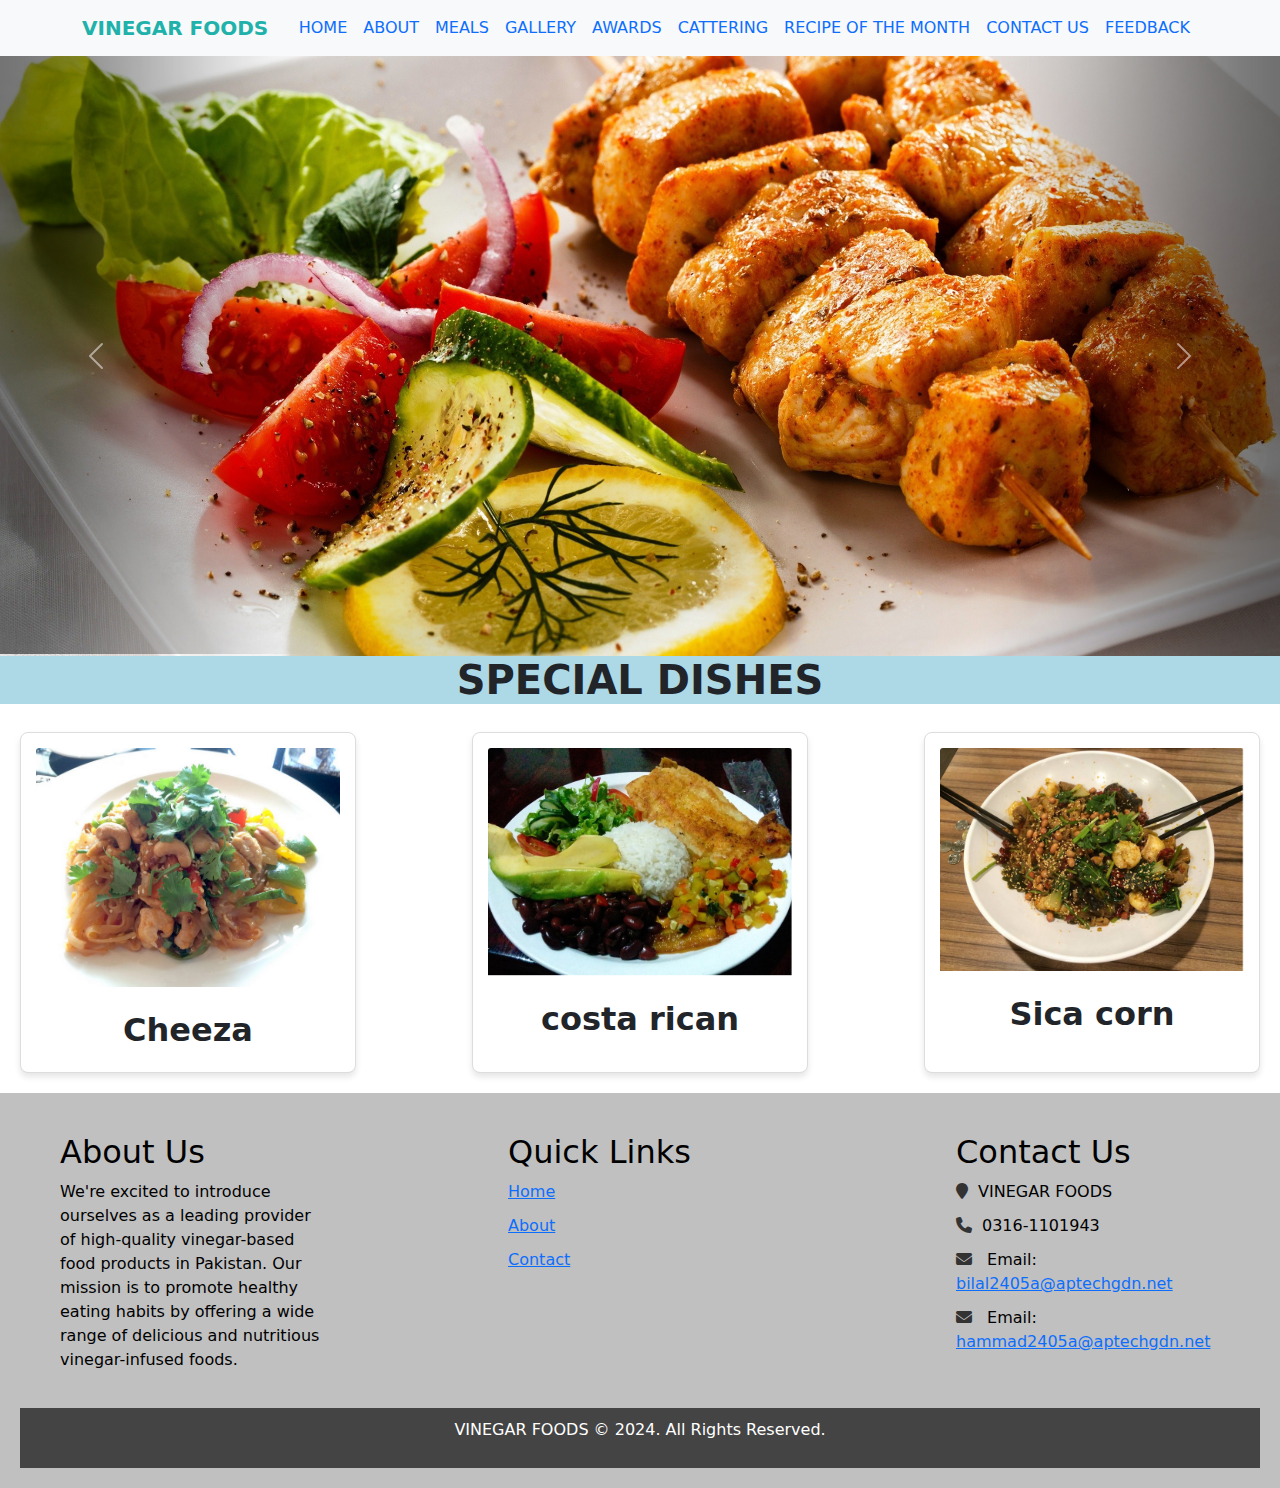
<file: index.html>
<!DOCTYPE html>
<html lang="en">
<head>
    <meta charset="UTF-8">
    <meta http-equiv="X-UA-Compatible" content="IE=edge">
    <meta name="viewport" content="width=device-width, initial-scale=1.0">
    <link rel="stylesheet" href="css/bootstrap.min.css">
    <link rel="stylesheet" href="./css/footer.css">
    <link rel="stylesheet" href="https://cdnjs.cloudflare.com/ajax/libs/font-awesome/6.7.1/css/all.min.css">
    <link rel="stylesheet" href="./css/style.css">
    <title>VINEGAR FOODS</title>

</head>
<body>

    
    <!-- NAVBAR START -->
    <nav class="navbar navbar-expand bg-light">
        <div class="container">
            <a href=""class="navbar-brand"><strong style="color:lightseagreen;">VINEGAR FOODS</strong></a>
            <ul class="navbar-nav">
                <li class="nav-item"><a href="index.html"class="nav-link">HOME</a></li>
                <li class="nav-item"><a href="About.html"class="nav-link">ABOUT</a></li>
                <li class="nav-item"><a href="Meals.html"class="nav-link">MEALS</a></li>
                <li class="nav-item"><a href="Gallery.html"class="nav-link">GALLERY</a></li>
                <li class="nav-item"><a href="Awards.html"class="nav-link">AWARDS</a></li>
                <li class="nav-item"><a href="Cattering.html"class="nav-link">CATTERING</a></li>
                <li class="nav-item"><a href="Recipe Of The Month.html"class="nav-link">RECIPE OF THE MONTH</a></li>
                <li class="nav-item"><a href="Contact Us.html"class="nav-link">CONTACT US</a></li>
                <li class="nav-item"><a href="Feedback.html"class="nav-link">FEEDBACK</a></li>





            </ul>
        </div>

    </nav>
    <!-- NAVBAR END -->
    <!-- carousel start -->
    <div id="carouselExampleControls" class="carousel slide" data-bs-ride="carousel">
        <div class="carousel-inner">
          <div class="carousel-item active">
            <img src="./images/IMAGE 5.jpg" class="d-block w-100" alt="..."width="100px" height="600px">
          </div>
          <div class="carousel-item">
            <img src="./images/IMAGE 6.jpg" class="d-block w-100" alt="..."width="100px" height="600px">
          </div>
          <div class="carousel-item">
            <img src="./images/IMAGE 7.jpg" class="d-block w-100" alt="..."width="100px" height="600px">
          </div>
        </div>
        <button class="carousel-control-prev" type="button" data-bs-target="#carouselExampleControls" data-bs-slide="prev">
          <span class="carousel-control-prev-icon" aria-hidden="true"></span>
          <span class="visually-hidden">Previous</span>
        </button>
        <button class="carousel-control-next" type="button" data-bs-target="#carouselExampleControls" data-bs-slide="next">
          <span class="carousel-control-next-icon" aria-hidden="true"></span>
          <span class="visually-hidden">Next</span>
        </button>
      </div>
    <!-- carousel end -->

    <h1 style="background-color: lightblue;"><center><strong>SPECIAL DISHES</strong></center></h1>

    <div class="card-row">
      <div class="card" style="width: 21rem;">
        <img src="./images/cheeza.jpg" class="card-img-top" alt="..."><br>
        <h2><strong>Cheeza</strong></h2>
      </div>
      <div class="card" style="width: 21rem;">

          <img src="./images/costa_Rican.jpg" class="card-img-top" alt="..."><br>
          <h2><strong>costa rican</strong></h2>
      </div>
      <div class="card" style="width: 21rem;">
        <img src="./images/sica_corn.jpg" class="card-img-top" alt="..."><br>
        <h2><strong>Sica corn</strong></h2>
      </div>
  </div>

   <!-- footer start -->
   <footer>
    <div class="footer-container">
        <div class="footer-section about">
            <h2>About Us</h2>
            <p>We're excited to introduce ourselves as a leading provider of high-quality vinegar-based food products in Pakistan.
              Our mission is to promote healthy eating habits by offering a wide range of delicious and nutritious vinegar-infused foods.</p>
        </div>
        <div class="footer-section links">
            <h2>Quick Links</h2>
            <ul>
                <li><a href="index.html">Home</a></li>
                <li><a href="About.html">About</a></li>
                <li><a href="Contact Us.html">Contact</a></li>
            </ul>
        </div>
        <div class="footer-section contact">
            <h2>Contact Us</h2>
            <ul>
                <li><i class="fa fa-map-marker"></i>VINEGAR FOODS</li>
                <li><i class="fa fa-phone"></i>0316-1101943</li>
                <li><i class="fa fa-envelope"></i> Email: <a href="mailto:bilal2405a@aptechgdn.net">bilal2405a@aptechgdn.net</a></li>
                <li><i class="fa fa-envelope"></i> Email: <a href="mailto:hammad2405a@aptechgdn.net">hammad2405a@aptechgdn.net</a></li>
            </ul>
        </div>
        
    </div>
    <div class="footer-copyright">
        <p>VINEGAR FOODS © 2024. All Rights Reserved.</p>
    </div>
</footer>
    <!-- footer end -->



        
          
   





    
















<script src="js/bootstrap.bundle.min.js">

</script>



</body>
</html>
</file>
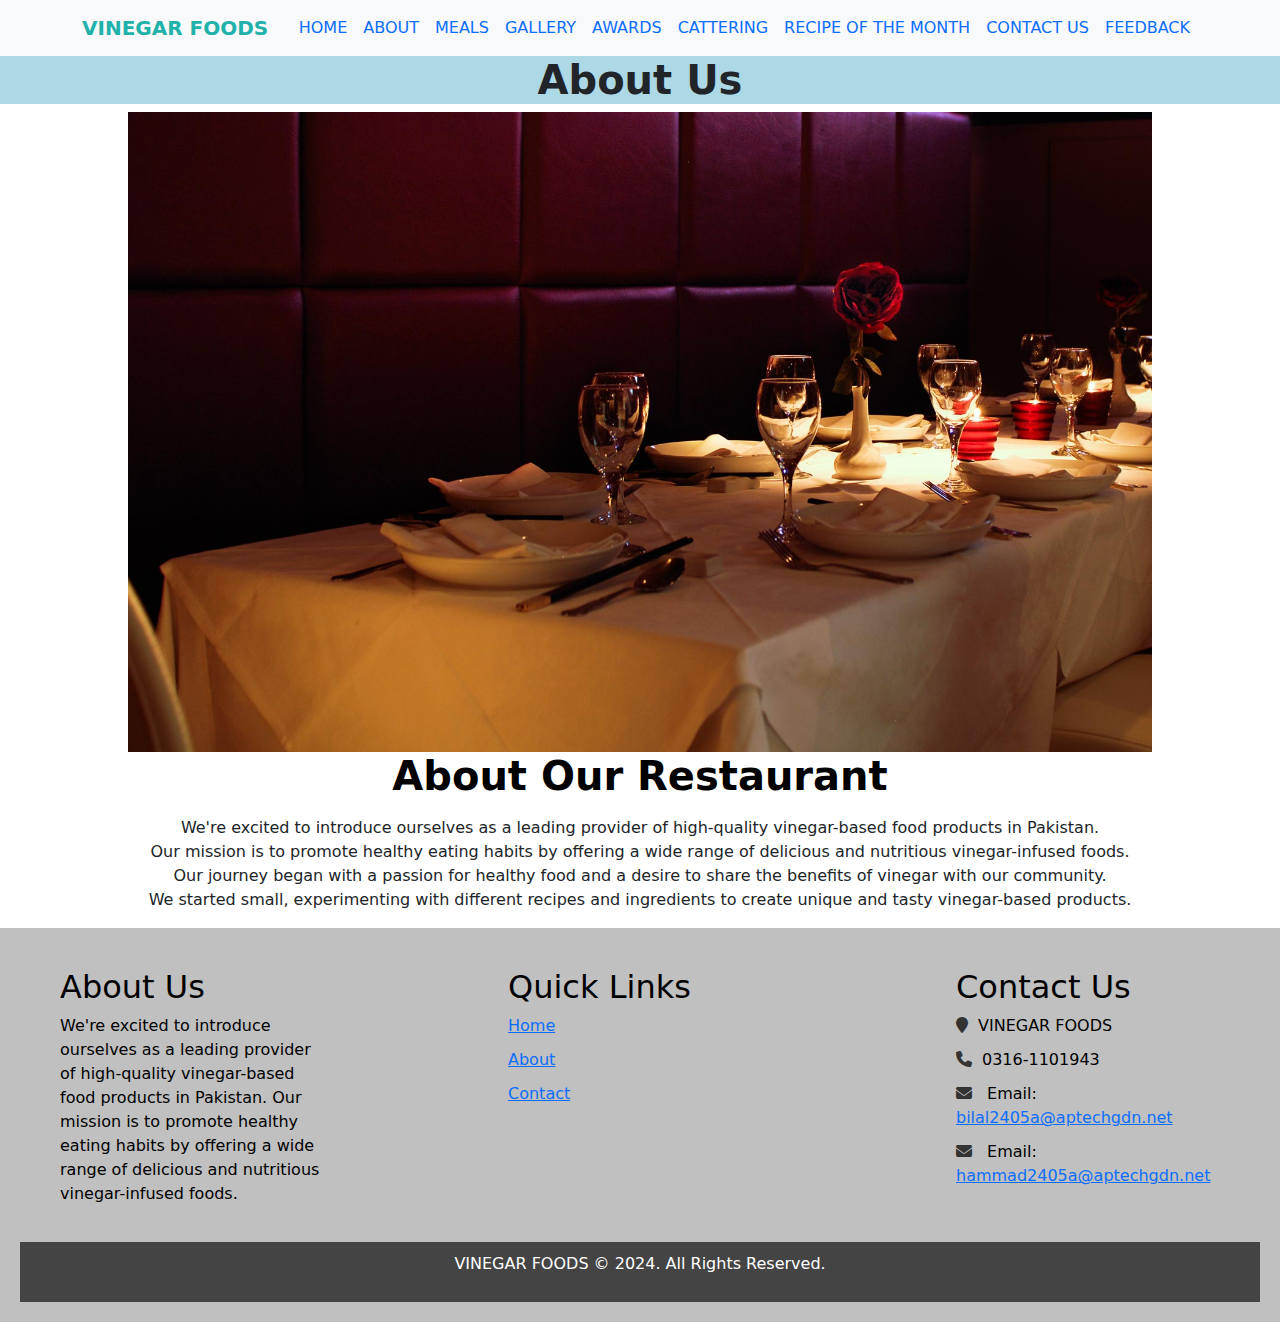
<file: About.html>
<!DOCTYPE html>
<html lang="en">
<head>
    <meta charset="UTF-8">
    <meta http-equiv="X-UA-Compatible" content="IE=edge">
    <meta name="viewport" content="width=device-width, initial-scale=1.0">
    <link rel="stylesheet" href="css/bootstrap.min.css">
    <link rel="stylesheet" href="./css/footer.css">
    <link rel="stylesheet" href="https://cdnjs.cloudflare.com/ajax/libs/font-awesome/6.7.1/css/all.min.css">
    <title>VINEGAR FOODS</title>

</head>
<body>
   

    
    <!-- NAVBAR START -->
    <nav class="navbar navbar-expand bg-light">
        <div class="container">
            <a href=""class="navbar-brand"><strong style="color:lightseagreen;">VINEGAR FOODS</strong></a>
            <ul class="navbar-nav">
                <li class="nav-item"><a href="index.html"class="nav-link">HOME</a></li>
                <li class="nav-item"><a href="About.html"class="nav-link">ABOUT</a></li>
                <li class="nav-item"><a href="Meals.html"class="nav-link">MEALS</a></li>
                <li class="nav-item"><a href="Gallery.html"class="nav-link">GALLERY</a></li>
                <li class="nav-item"><a href="Awards.html"class="nav-link">AWARDS</a></li>
                <li class="nav-item"><a href="Cattering.html"class="nav-link">CATTERING</a></li>
                <li class="nav-item"><a href="Recipe Of The Month.html"class="nav-link">RECIPE OF THE MONTH</a></li>
                <li class="nav-item"><a href="Contact Us.html"class="nav-link">CONTACT US</a></li>
                <li class="nav-item"><a href="Feedback.html"class="nav-link">FEEDBACK</a></li>





            </ul>
        </div>

    </nav>
    <!-- NAVBAR END -->

    <div>
        <h1 style="background-color: lightblue;"><center><strong>About Us</strong></center></h1>
    </div>
    <div>
        <center><img src="./images/aboutus.jpg" alt="" height="80%"width="80%"></center>
    </div>

    <h1 style="color: black;"><center><strong>About Our Restaurant</strong></center></h1>
    <p><center>We're excited to introduce ourselves as a leading provider of high-quality vinegar-based food products in Pakistan. <br> Our mission is to promote healthy eating habits by offering a wide range of delicious and nutritious vinegar-infused foods. <br>Our journey began with a passion for healthy food and a desire to share the benefits of vinegar with our community. <br> We started small, experimenting with different recipes and ingredients to create unique and tasty vinegar-based products. <br></center>
         
    
    </p>
     <!-- footer start -->
     <footer>
        <div class="footer-container">
            <div class="footer-section about">
                <h2>About Us</h2>
                <p>We're excited to introduce ourselves as a leading provider of high-quality vinegar-based food products in Pakistan.
                    Our mission is to promote healthy eating habits by offering a wide range of delicious and nutritious vinegar-infused foods.</p>
            </div>
            <div class="footer-section links">
                <h2>Quick Links</h2>
                <ul>
                    <li><a href="index.html">Home</a></li>
                    <li><a href="About.html">About</a></li>
                    <li><a href="Contact Us.html">Contact</a></li>
                    
                </ul>
            </div>
            <div class="footer-section contact">
                <h2>Contact Us</h2>
                <ul>
                    <li><i class="fa fa-map-marker"></i>VINEGAR FOODS</li>
                    <li><i class="fa fa-phone"></i>0316-1101943</li>
                    <li><i class="fa fa-envelope"></i> Email: <a href="mailto:bilal2405a@aptechgdn.net">bilal2405a@aptechgdn.net</a></li>
                    <li><i class="fa fa-envelope"></i> Email: <a href="mailto:hammad2405a@aptechgdn.net">hammad2405a@aptechgdn.net</a></li>
                </ul>
            </div>
            
        </div>
        <div class="footer-copyright">
            <p>VINEGAR FOODS © 2024. All Rights Reserved.</p>
        </div>
    </footer>
        <!-- footer end -->
</file>
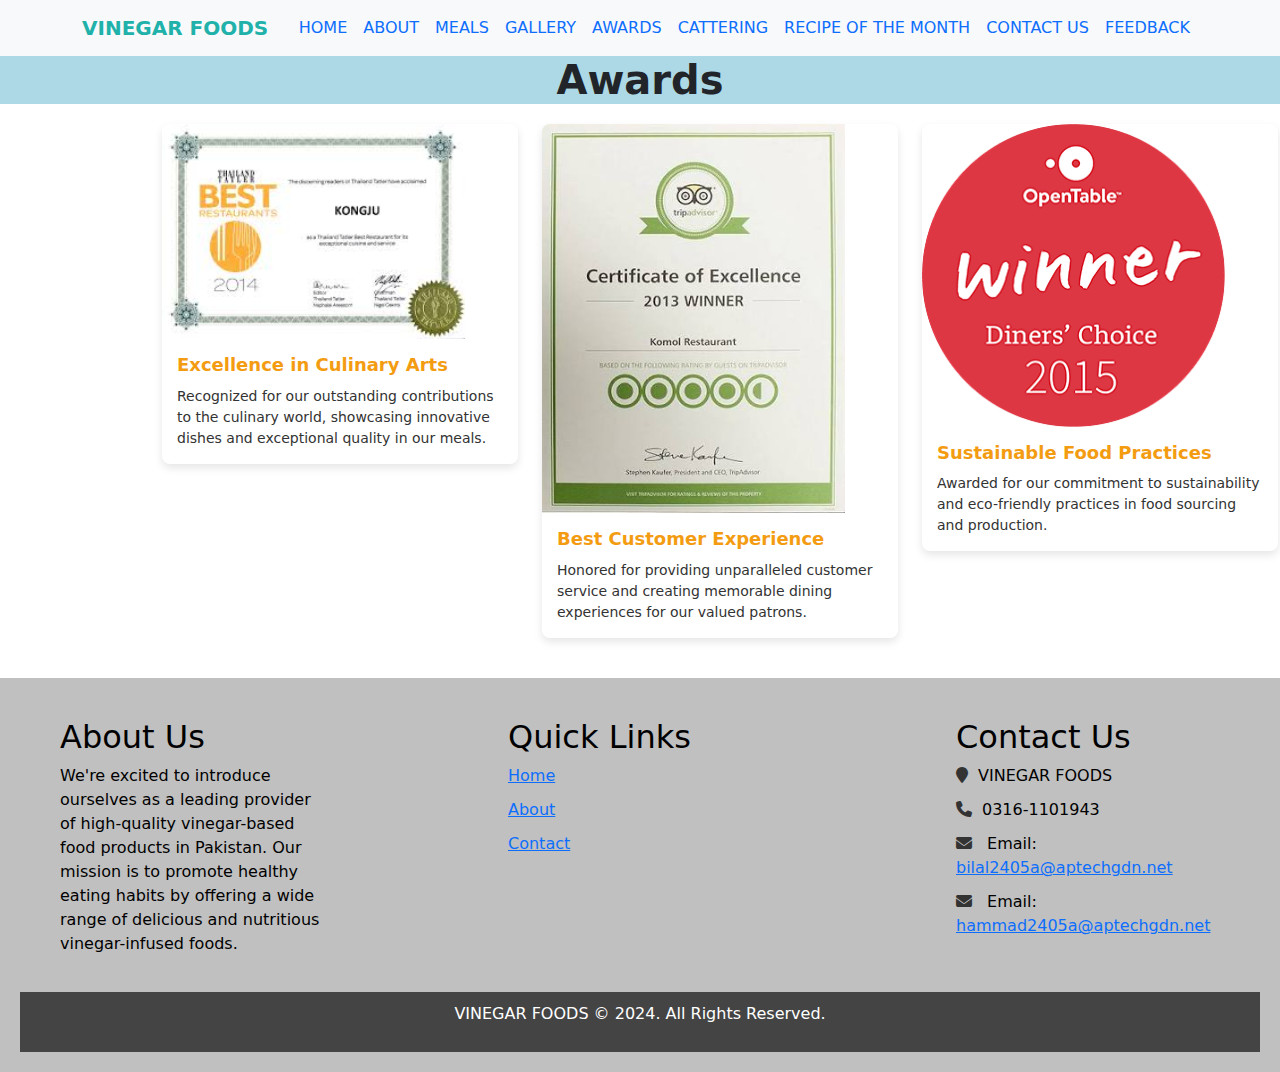
<file: Awards.html>
<!DOCTYPE html>
<html lang="en">
<head>
    <meta charset="UTF-8">
    <meta http-equiv="X-UA-Compatible" content="IE=edge">
    <meta name="viewport" content="width=device-width, initial-scale=1.0">
    <link rel="stylesheet" href="css/bootstrap.min.css">
    <link rel="stylesheet" href="./css/style.css">
    <link rel="stylesheet" href="./css/footer.css">
    <link rel="stylesheet" href="https://cdnjs.cloudflare.com/ajax/libs/font-awesome/6.7.1/css/all.min.css">
    <title>VINEGAR FOODS</title>

</head>
<body>

    
    <!-- NAVBAR START -->
    <nav class="navbar navbar-expand bg-light">
        <div class="container">
            <a href=""class="navbar-brand"><strong style="color:lightseagreen;">VINEGAR FOODS</strong></a>
            <ul class="navbar-nav">
                <li class="nav-item"><a href="index.html"class="nav-link">HOME</a></li>
                <li class="nav-item"><a href="About.html"class="nav-link">ABOUT</a></li>
                <li class="nav-item"><a href="Meals.html"class="nav-link">MEALS</a></li>
                <li class="nav-item"><a href="Gallery.html"class="nav-link">GALLERY</a></li>
                <li class="nav-item"><a href="Awards.html"class="nav-link">AWARDS</a></li>
                <li class="nav-item"><a href="Cattering.html"class="nav-link">CATTERING</a></li>
                <li class="nav-item"><a href="Recipe Of The Month.html"class="nav-link">RECIPE OF THE MONTH</a></li>
                <li class="nav-item"><a href="Contact Us.html"class="nav-link">CONTACT US</a></li>
                <li class="nav-item"><a href="Feedback.html"class="nav-link">FEEDBACK</a></li>





            </ul>
        </div>

    </nav>
    <!-- NAVBAR END -->
    <div>
        <h1 style="background-color:lightblue;"><center><strong>Awards</strong></center></h1>
        
    </div>
    <div class="container awards">
        <div class="row">
            <!-- Award 1 -->
            <div class="col-md-4">
                <div class="award1-card">
                    <img src="./images/awards.jpg" alt="Award 1" class="img-fluid">
                    <div class="aw-desc">
                        <h4>Excellence in Culinary Arts</h4>
                        <p>Recognized for our outstanding contributions to the culinary world, showcasing innovative dishes and exceptional quality in our meals.</p>
                    </div>
                </div>
            </div>
            <!-- Award 2 -->
            <div class="col-md-4">
                <div class="award1-card">
                    <img src="./images/awards1.jpg" alt="Award 2" class="img-fluid">
                    <div class="aw-desc">
                        <h4>Best Customer Experience</h4>
                        <p>Honored for providing unparalleled customer service and creating memorable dining experiences for our valued patrons.</p>
                    </div>
                </div>
            </div>
            <!-- Award 3 -->
            <div class="col-md-4">
                <div class="award1-card">
                    <img src="./images/awards5.jpg" alt="Award 3" class="img-fluid">
                    <div class="aw-desc">
                        <h4>Sustainable Food Practices</h4>
                        <p>Awarded for our commitment to sustainability and eco-friendly practices in food sourcing and production.</p>
                    </div>
                </div>
            </div>
        </div>
    </div>


     <!-- footer start -->
   <footer>
    <div class="footer-container">
        <div class="footer-section about">
            <h2>About Us</h2>
            <p>We're excited to introduce ourselves as a leading provider of high-quality vinegar-based food products in Pakistan.
                Our mission is to promote healthy eating habits by offering a wide range of delicious and nutritious vinegar-infused foods.</p>
        </div>
        <div class="footer-section links">
            <h2>Quick Links</h2>
            <ul>
                <li><a href="index.html">Home</a></li>
                <li><a href="About.html">About</a></li>
                <li><a href="Contact Us.html">Contact</a></li>
            </ul>
        </div>
        <div class="footer-section contact">
            <h2>Contact Us</h2>
            <ul>
                <li><i class="fa fa-map-marker"></i>VINEGAR FOODS</li>
                <li><i class="fa fa-phone"></i>0316-1101943</li>
                <li><i class="fa fa-envelope"></i> Email: <a href="mailto:bilal2405a@aptechgdn.net">bilal2405a@aptechgdn.net</a></li>
                <li><i class="fa fa-envelope"></i> Email: <a href="mailto:hammad2405a@aptechgdn.net">hammad2405a@aptechgdn.net</a></li>
            </ul>
        </div>
       
    </div>
    <div class="footer-copyright">
        <p>VINEGAR FOODS © 2024. All Rights Reserved.</p>
    </div>
</footer>
    <!-- footer end -->
</file>
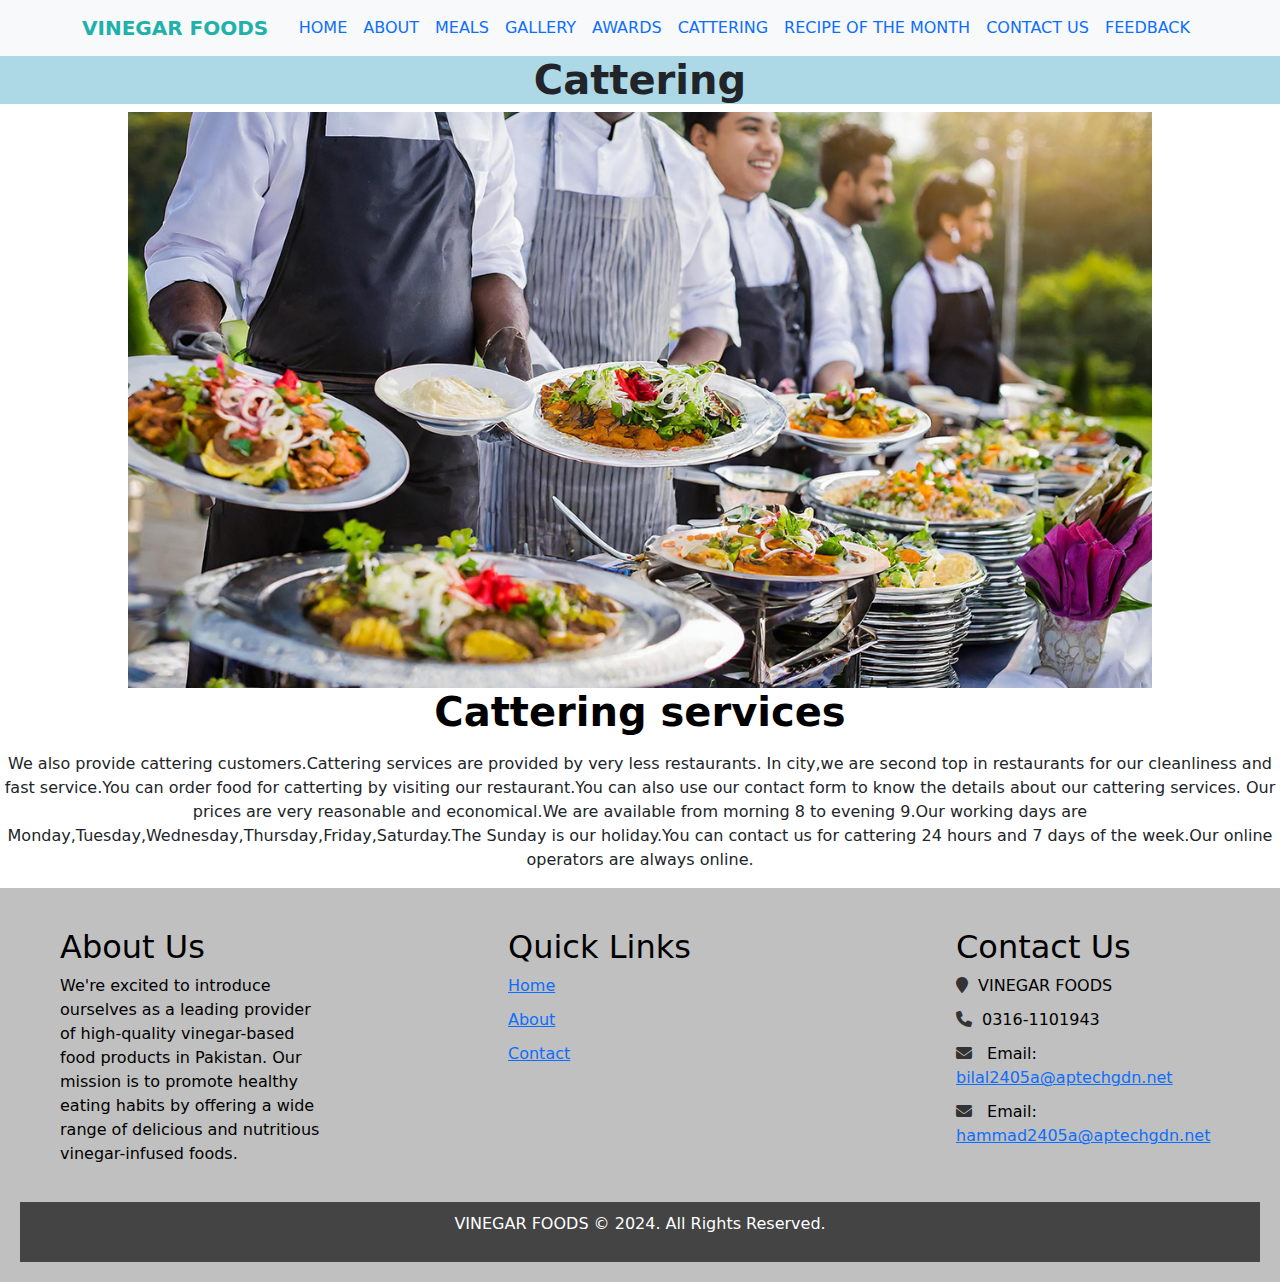
<file: Cattering.html>
<!DOCTYPE html>
<html lang="en">
<head>
    <meta charset="UTF-8">
    <meta http-equiv="X-UA-Compatible" content="IE=edge">
    <meta name="viewport" content="width=device-width, initial-scale=1.0">
    <link rel="stylesheet" href="css/bootstrap.min.css">
    <link rel="stylesheet" href="./css/footer.css">
    <link rel="stylesheet" href="https://cdnjs.cloudflare.com/ajax/libs/font-awesome/6.7.1/css/all.min.css">
    <title>VINEGAR FOODS</title>

</head>
<body>

    
    <!-- NAVBAR START -->
    <nav class="navbar navbar-expand bg-light">
        <div class="container">
            <a href=""class="navbar-brand"><strong style="color:lightseagreen;">VINEGAR FOODS</strong></a>
            <ul class="navbar-nav">
                <li class="nav-item"><a href="index.html"class="nav-link">HOME</a></li>
                <li class="nav-item"><a href="About.html"class="nav-link">ABOUT</a></li>
                <li class="nav-item"><a href="Meals.html"class="nav-link">MEALS</a></li>
                <li class="nav-item"><a href="Gallery.html"class="nav-link">GALLERY</a></li>
                <li class="nav-item"><a href="Awards.html"class="nav-link">AWARDS</a></li>
                <li class="nav-item"><a href="Cattering.html"class="nav-link">CATTERING</a></li>
                <li class="nav-item"><a href="Recipe Of The Month.html"class="nav-link">RECIPE OF THE MONTH</a></li>
                <li class="nav-item"><a href="Contact Us.html"class="nav-link">CONTACT US</a></li>
                <li class="nav-item"><a href="Feedback.html"class="nav-link">FEEDBACK</a></li>





            </ul>
        </div>

    </nav>
    <!-- NAVBAR END -->
    <div>
        <h1 style="background-color: lightblue;"><center><strong>Cattering</strong></center></h1>
    </div>
    <div>
        <center><img src="./images/crafting-menu-that-caters-emotions.jpg" alt="" height="80%"width="80%"></center>
    </div>

    <h1 style="color: black;"><center><strong>Cattering services</strong></center></h1>
    <p><center>We also provide cattering customers.Cattering services are provided by very less restaurants.
        In city,we are second top in restaurants for our cleanliness and fast service.You can order food for catterting by visiting our restaurant.You can also use our contact form to know the details about our cattering services.
        Our prices are very reasonable and economical.We are available from morning 8 to evening 9.Our working days are Monday,Tuesday,Wednesday,Thursday,Friday,Saturday.The Sunday is our holiday.You can contact us for cattering 24 hours and 7 days of the week.Our online operators are always online.</center>
    </p>
     <!-- footer start -->
     <footer>
        <div class="footer-container">
            <div class="footer-section about">
                <h2>About Us</h2>
                <p>We're excited to introduce ourselves as a leading provider of high-quality vinegar-based food products in Pakistan.
                    Our mission is to promote healthy eating habits by offering a wide range of delicious and nutritious vinegar-infused foods.</p>
            </div>
            <div class="footer-section links">
                <h2>Quick Links</h2>
                <ul>
                    <li><a href="index.html">Home</a></li>
                    <li><a href="About.html">About</a></li>
                    <li><a href="Contact Us.html">Contact</a></li>
                </ul>
            </div>
            <div class="footer-section contact">
                <h2>Contact Us</h2>
                <ul>
                    <li><i class="fa fa-map-marker"></i>VINEGAR FOODS</li>
                    <li><i class="fa fa-phone"></i>0316-1101943</li>
                    <li><i class="fa fa-envelope"></i> Email: <a href="mailto:bilal2405a@aptechgdn.net">bilal2405a@aptechgdn.net</a></li>
                    <li><i class="fa fa-envelope"></i> Email: <a href="mailto:hammad2405a@aptechgdn.net">hammad2405a@aptechgdn.net</a></li>
                </ul>
            </div>
           
        </div>
        <div class="footer-copyright">
            <p>VINEGAR FOODS © 2024. All Rights Reserved.</p>
        </div>
    </footer>
        <!-- footer end -->
</file>
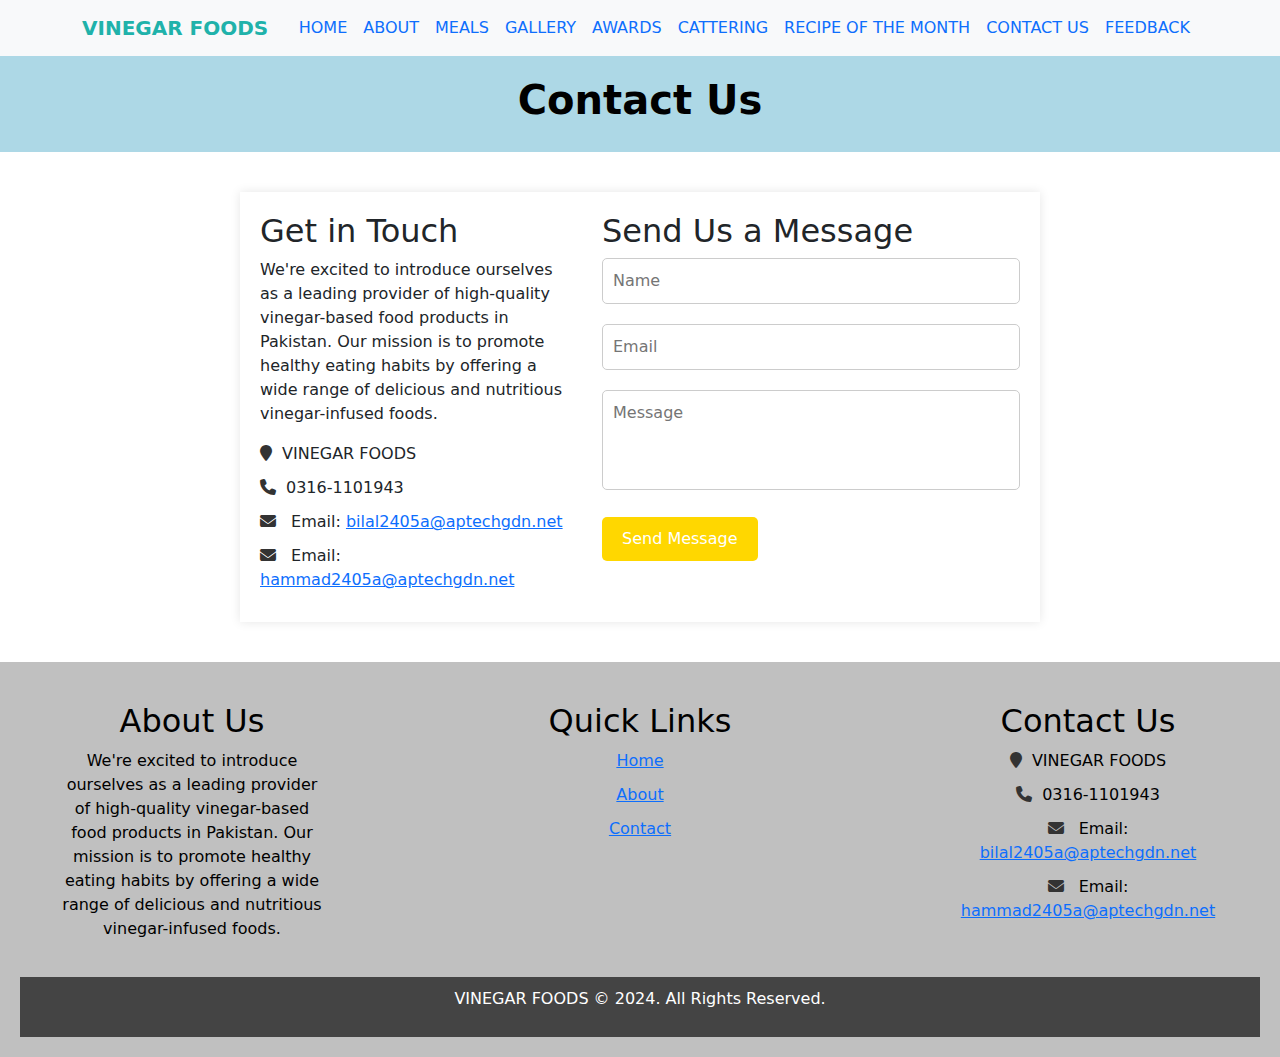
<file: Contact Us.html>
<!DOCTYPE html>
<html lang="en">
<head>
    <meta charset="UTF-8">
    <meta http-equiv="X-UA-Compatible" content="IE=edge">
    <meta name="viewport" content="width=device-width, initial-scale=1.0">
    <link rel="stylesheet" href="css/bootstrap.min.css">
    <link rel="stylesheet" href="./css/style.css">
    <link rel="stylesheet" href="./css/contact us.css">
    <link rel="stylesheet" href="./css/footer.css">
    <link rel="stylesheet" href="https://cdnjs.cloudflare.com/ajax/libs/font-awesome/6.7.1/css/all.min.css">
    <title>VINEGAR FOODS</title>

</head>
<body>

    
    <!-- NAVBAR START -->
    <nav class="navbar navbar-expand bg-light">
        <div class="container">
            <a href=""class="navbar-brand"><strong style="color:lightseagreen;">VINEGAR FOODS</strong></a>
            <ul class="navbar-nav">
                <li class="nav-item"><a href="index.html"class="nav-link">HOME</a></li>
                <li class="nav-item"><a href="About.html"class="nav-link">ABOUT</a></li>
                <li class="nav-item"><a href="Meals.html"class="nav-link">MEALS</a></li>
                <li class="nav-item"><a href="Gallery.html"class="nav-link">GALLERY</a></li>
                <li class="nav-item"><a href="Awards.html"class="nav-link">AWARDS</a></li>
                <li class="nav-item"><a href="Cattering.html"class="nav-link">CATTERING</a></li>
                <li class="nav-item"><a href="Recipe Of The Month.html"class="nav-link">RECIPE OF THE MONTH</a></li>
                <li class="nav-item"><a href="Contact Us.html"class="nav-link">CONTACT US</a></li>
                <li class="nav-item"><a href="Feedback.html"class="nav-link">FEEDBACK</a></li>





            </ul>
        </div>

    </nav>
    <!-- NAVBAR END -->
    
    <header>
        <h1><strong>Contact Us</strong></h1>
    </header>
    <main>
        <section class="contact-info">
            <h2>Get in Touch</h2>
            <p>We're excited to introduce ourselves as a leading provider of high-quality vinegar-based food products in Pakistan. Our mission is to promote healthy eating habits by offering a wide range of delicious and nutritious vinegar-infused foods.
            </p>
            <ul>
                <li><i class="fa fa-map-marker"></i>VINEGAR FOODS</li>
                <li><i class="fa fa-phone"></i>0316-1101943</li>
                <li><i class="fa fa-envelope"></i> Email: <a href="mailto:bilal2405a@aptechgdn.net">bilal2405a@aptechgdn.net</a></li>
                <li><i class="fa fa-envelope"></i> Email: <a href="mailto:hammad2405a@aptechgdn.net">hammad2405a@aptechgdn.net</a></li>
            </ul>
        </section>
        <section class="contact-form">
            <h2>Send Us a Message</h2>
            <form>
                <div class="form-group">
                    <input type="text" name="name" placeholder="Name" required>
                </div>
                <div class="form-group">
                    <input type="email" name="email" placeholder="Email" required>
                </div>
                <div class="form-group">
                    <textarea name="message" placeholder="Message" required></textarea>
                </div>
                <button type="submit">Send Message</button>
            </form>
        </section>
    </main>


     <!-- footer start -->
   <footer>
    <div class="footer-container">
        <div class="footer-section about">
            <h2>About Us</h2>
            <p>We're excited to introduce ourselves as a leading provider of high-quality vinegar-based food products in Pakistan.
                Our mission is to promote healthy eating habits by offering a wide range of delicious and nutritious vinegar-infused foods.</p>
        </div>
        <div class="footer-section links">
            <h2>Quick Links</h2>
            <ul>
                <li><a href="index.html">Home</a></li>
                <li><a href="About.html">About</a></li>
                <li><a href="Contact Us.html">Contact</a></li>
            </ul>
        </div>
        <div class="footer-section contact">
            <h2>Contact Us</h2>
            <ul>
                <li><i class="fa fa-map-marker"></i>VINEGAR FOODS</li>
                <li><i class="fa fa-phone"></i>0316-1101943</li>
                <li><i class="fa fa-envelope"></i> Email: <a href="mailto:bilal2405a@aptechgdn.net">bilal2405a@aptechgdn.net</a></li>
                <li><i class="fa fa-envelope"></i> Email: <a href="mailto:hammad2405a@aptechgdn.net">hammad2405a@aptechgdn.net</a></li>
            </ul>
        </div>
        
    </div>
    <div class="footer-copyright">
        <p>VINEGAR FOODS © 2024. All Rights Reserved.</p>
    </div>
</footer>
    <!-- footer end -->
    
       
</body>
</html>
</file>
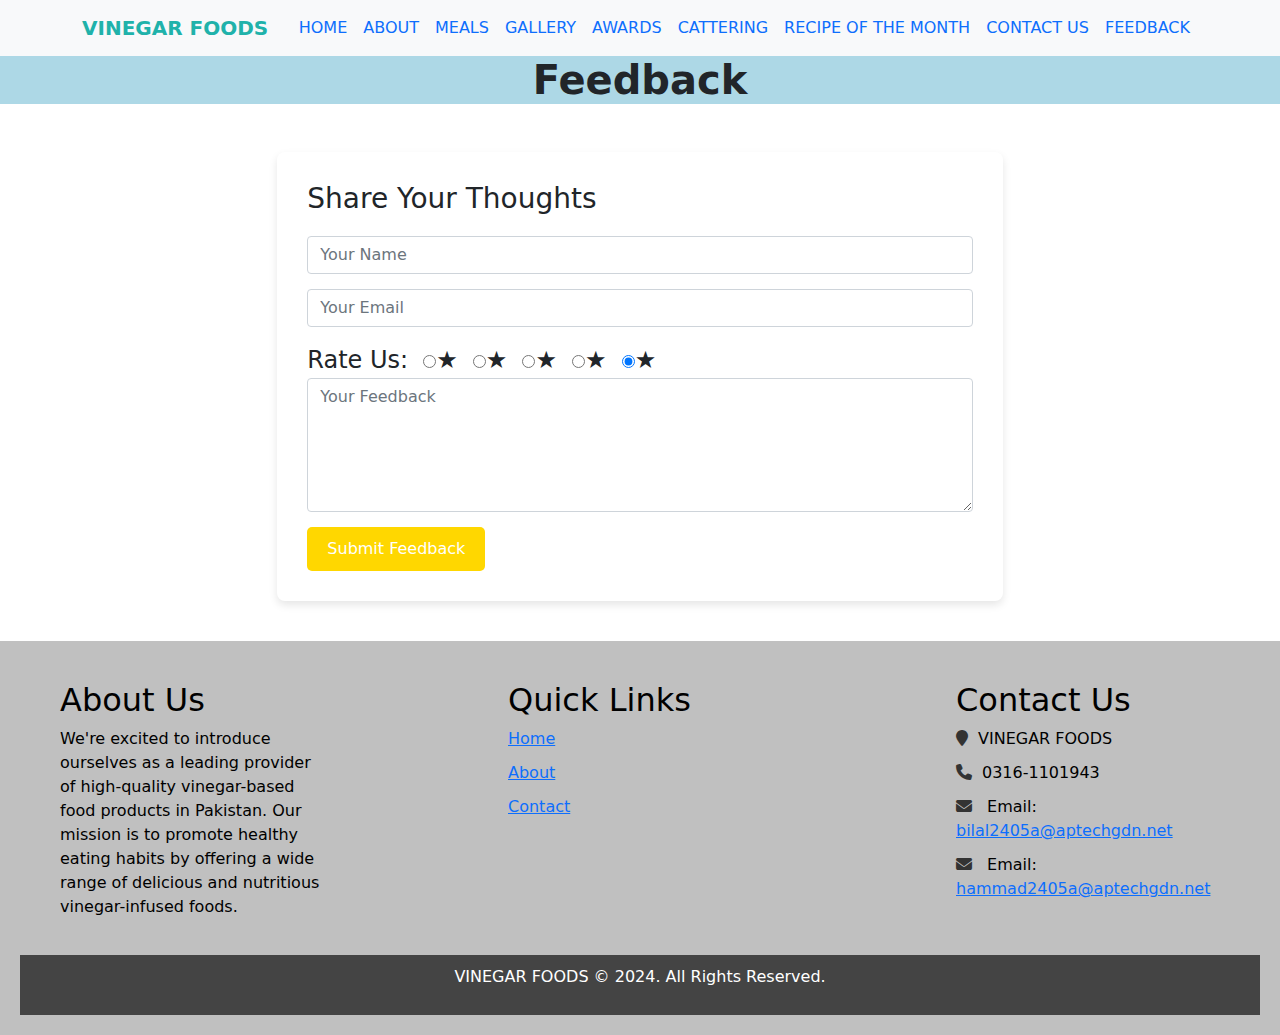
<file: feedback.html>
<!DOCTYPE html>
<html lang="en">
<head>
    <meta charset="UTF-8">
    <meta http-equiv="X-UA-Compatible" content="IE=edge">
    <meta name="viewport" content="width=device-width, initial-scale=1.0">
    <link rel="stylesheet" href="css/bootstrap.min.css">
<link rel="stylesheet" href="css/feedback.css">
<link rel="stylesheet" href="./css/footer.css">
    <link rel="stylesheet" href="https://cdnjs.cloudflare.com/ajax/libs/font-awesome/6.7.1/css/all.min.css">
    <title>VINEGAR FOODS</title>

</head>
<body>

    
    <!-- NAVBAR START -->
    <nav class="navbar navbar-expand bg-light">
        <div class="container">
            <a href=""class="navbar-brand"><strong style="color:lightseagreen;">VINEGAR FOODS</strong></a>
            <ul class="navbar-nav">
                <li class="nav-item"><a href="index.html"class="nav-link">HOME</a></li>
                <li class="nav-item"><a href="About.html"class="nav-link">ABOUT</a></li>
                <li class="nav-item"><a href="Meals.html"class="nav-link">MEALS</a></li>
                <li class="nav-item"><a href="Gallery.html"class="nav-link">GALLERY</a></li>
                <li class="nav-item"><a href="Awards.html"class="nav-link">AWARDS</a></li>
                <li class="nav-item"><a href="Cattering.html"class="nav-link">CATTERING</a></li>
                <li class="nav-item"><a href="Recipe Of The Month.html"class="nav-link">RECIPE OF THE MONTH</a></li>
                <li class="nav-item"><a href="Contact Us.html"class="nav-link">CONTACT US</a></li>
                <li class="nav-item"><a href="Feedback.html"class="nav-link">FEEDBACK</a></li>





            </ul>
        </div>

    </nav>
    <!-- NAVBAR END -->
    <div>
        <h1 style="background-color: lightblue;"><center><strong>Feedback</strong></center></h1>
    </div>

   

    <!-- Feedback Form Section -->
    <div class="container feedback-container">
        <div class="row">
            <div class="col-md-8 offset-md-2">
                <div class="feedback-form">
                    <h3>Share Your Thoughts</h3>
                    <form action="submit-feedback" method="POST">
                        <input type="text" class="form-control" placeholder="Your Name" name="name" required>
                        <input type="email" class="form-control" placeholder="Your Email" name="email" required>
                        
                        <div class="rating">
                            <label for="rating">Rate Us:</label>
                            <input type="radio" id="star1" name="rating" value="1"><label for="star1">★</label>
                            <input type="radio" id="star2" name="rating" value="2"><label for="star2">★</label>
                            <input type="radio" id="star3" name="rating" value="3"><label for="star3">★</label>
                            <input type="radio" id="star4" name="rating" value="4"><label for="star4">★</label>
                            <input type="radio" id="star5" name="rating" value="5" checked><label for="star5">★</label>
                        </div>
                        
                        <textarea class="form-control" rows="5" placeholder="Your Feedback" name="feedback" required></textarea>
                        
                        <button type="submit" class="btn-submit">Submit Feedback</button>
                    </form>
                </div>
            </div>
        </div>
    </div>

   
     <!-- footer start -->
     <footer>
        <div class="footer-container">
            <div class="footer-section about">
                <h2>About Us</h2>
                <p>We're excited to introduce ourselves as a leading provider of high-quality vinegar-based food products in Pakistan.
                    Our mission is to promote healthy eating habits by offering a wide range of delicious and nutritious vinegar-infused foods.</p>
            </div>
            <div class="footer-section links">
                <h2>Quick Links</h2>
                <ul>
                    <li><a href="index.html">Home</a></li>
                    <li><a href="About.html">About</a></li>
                    <li><a href="Contact Us.html">Contact</a></li>
                </ul>
            </div>
            <div class="footer-section contact">
                <h2>Contact Us</h2>
                <ul>
                    <li><i class="fa fa-map-marker"></i>VINEGAR FOODS</li>
                    <li><i class="fa fa-phone"></i>0316-1101943</li>
                    <li><i class="fa fa-envelope"></i> Email: <a href="mailto:bilal2405a@aptechgdn.net">bilal2405a@aptechgdn.net</a></li>
                    <li><i class="fa fa-envelope"></i> Email: <a href="mailto:hammad2405a@aptechgdn.net">hammad2405a@aptechgdn.net</a></li>
                </ul>
            </div>
            
        </div>
        <div class="footer-copyright">
            <p>VINEGAR FOODS © 2024. All Rights Reserved.</p>
        </div>
    </footer>
        <!-- footer end -->
</file>
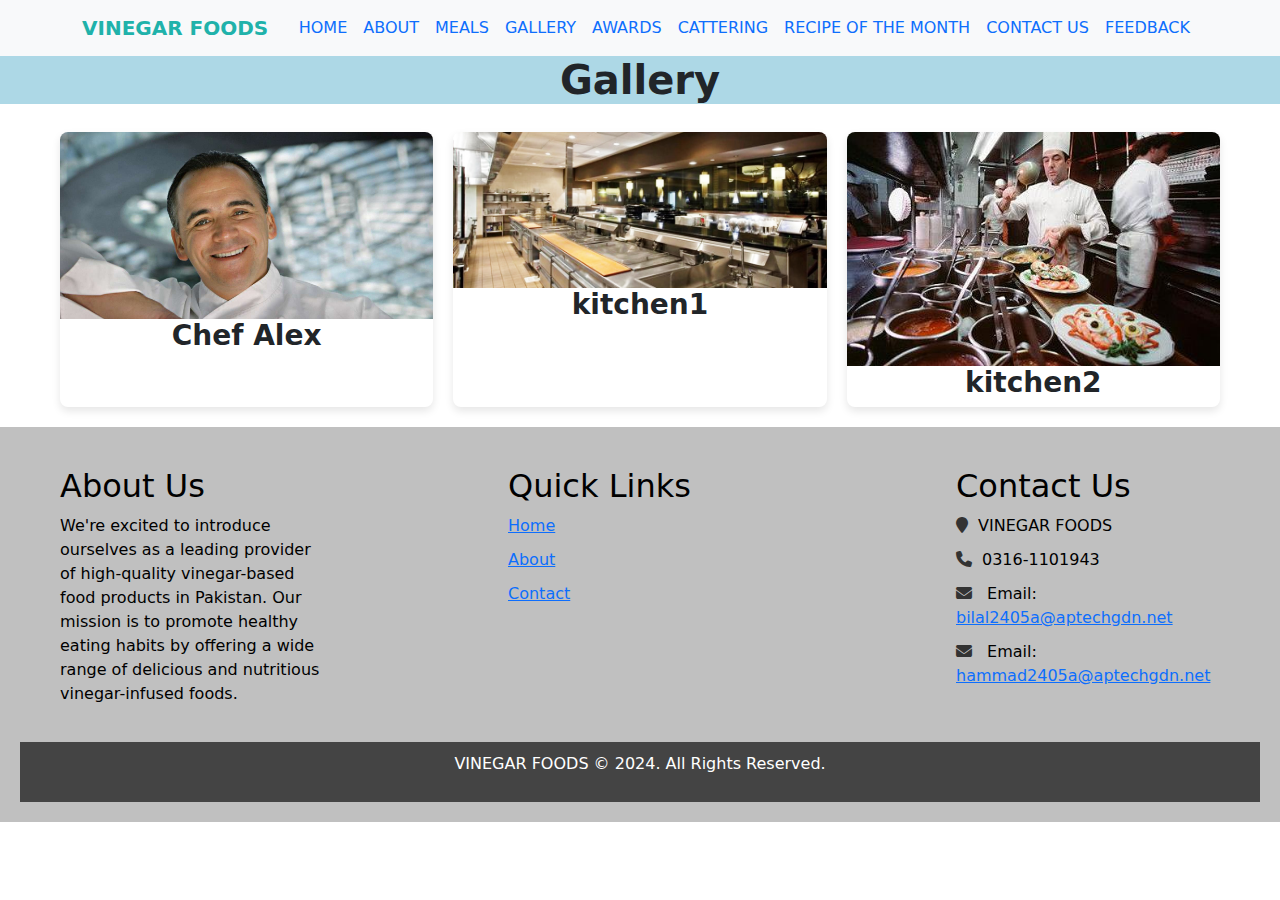
<file: Gallery.html>
<!DOCTYPE html>
<html lang="en">
<head>
    <meta charset="UTF-8">
    <meta http-equiv="X-UA-Compatible" content="IE=edge">
    <meta name="viewport" content="width=device-width, initial-scale=1.0">
    <link rel="stylesheet" href="css/bootstrap.min.css">
    <link rel="stylesheet" href="./css/style.css">
    <link rel="stylesheet" href="./css/footer.css">
    <link rel="stylesheet" href="https://cdnjs.cloudflare.com/ajax/libs/font-awesome/6.7.1/css/all.min.css">
    <title>VINEGAR FOODS</title>

</head>
<body>

    
    <!-- NAVBAR START -->
    <nav class="navbar navbar-expand bg-light">
        <div class="container">
            <a href=""class="navbar-brand"><strong style="color:lightseagreen;">VINEGAR FOODS</strong></a>
            <ul class="navbar-nav">
                <li class="nav-item"><a href="index.html"class="nav-link">HOME</a></li>
                <li class="nav-item"><a href="About.html"class="nav-link">ABOUT</a></li>
                <li class="nav-item"><a href="Meals.html"class="nav-link">MEALS</a></li>
                <li class="nav-item"><a href="Gallery.html"class="nav-link">GALLERY</a></li>
                <li class="nav-item"><a href="Awards.html"class="nav-link">AWARDS</a></li>
                <li class="nav-item"><a href="Cattering.html"class="nav-link">CATTERING</a></li>
                <li class="nav-item"><a href="Recipe Of The Month.html"class="nav-link">RECIPE OF THE MONTH</a></li>
                <li class="nav-item"><a href="Contact Us.html"class="nav-link">CONTACT US</a></li>
                <li class="nav-item"><a href="Feedback.html"class="nav-link">FEEDBACK</a></li>





            </ul>
        </div>

    </nav>
    <!-- NAVBAR END -->
    <div>
        <h1 style="background-color: lightblue;"><center><strong>Gallery</strong></center></h1>
       
    </div>
    <main class="gallery-container">
        <div class="gallery-item">
            <img src="images/chef1.jpg" alt="Gallery Image 1">
            <h3><strong><center>Chef Alex</center></strong></h3>
        </div>
        <div class="gallery-item">
            <img src="images/kitchen2.jpg" alt="Gallery Image 2">
            <h3><strong><center>kitchen1</center></strong></h3>
        </div>
        <div class="gallery-item">
            <img src="images/kitchen3.jpg" alt="Gallery Image 3">
            <h3><strong><center>kitchen2</center></strong></h3>
        </div>
       
    </main>


     <!-- footer start -->
   <footer>
    <div class="footer-container">
        <div class="footer-section about">
            <h2>About Us</h2>
            <p>We're excited to introduce ourselves as a leading provider of high-quality vinegar-based food products in Pakistan.
                Our mission is to promote healthy eating habits by offering a wide range of delicious and nutritious vinegar-infused foods.</p>
        </div>
        <div class="footer-section links">
            <h2>Quick Links</h2>
            <ul>
                <li><a href="index.html">Home</a></li>
                <li><a href="About.html">About</a></li>
                <li><a href="Contact Us.html">Contact</a></li>
            </ul>
        </div>
        <div class="footer-section contact">
            <h2>Contact Us</h2>
            <ul>
                <li><i class="fa fa-map-marker"></i>VINEGAR FOODS</li>
                <li><i class="fa fa-phone"></i>0316-1101943</li>
                <li><i class="fa fa-envelope"></i> Email: <a href="mailto:bilal2405a@aptechgdn.net">bilal2405a@aptechgdn.net</a></li>
                <li><i class="fa fa-envelope"></i> Email: <a href="mailto:hammad2405a@aptechgdn.net">hammad2405a@aptechgdn.net</a></li>
            </ul>
        </div>
       
    </div>
    <div class="footer-copyright">
        <p>VINEGAR FOODS © 2024. All Rights Reserved.</p>
    </div>
</footer>
    <!-- footer end -->
</file>
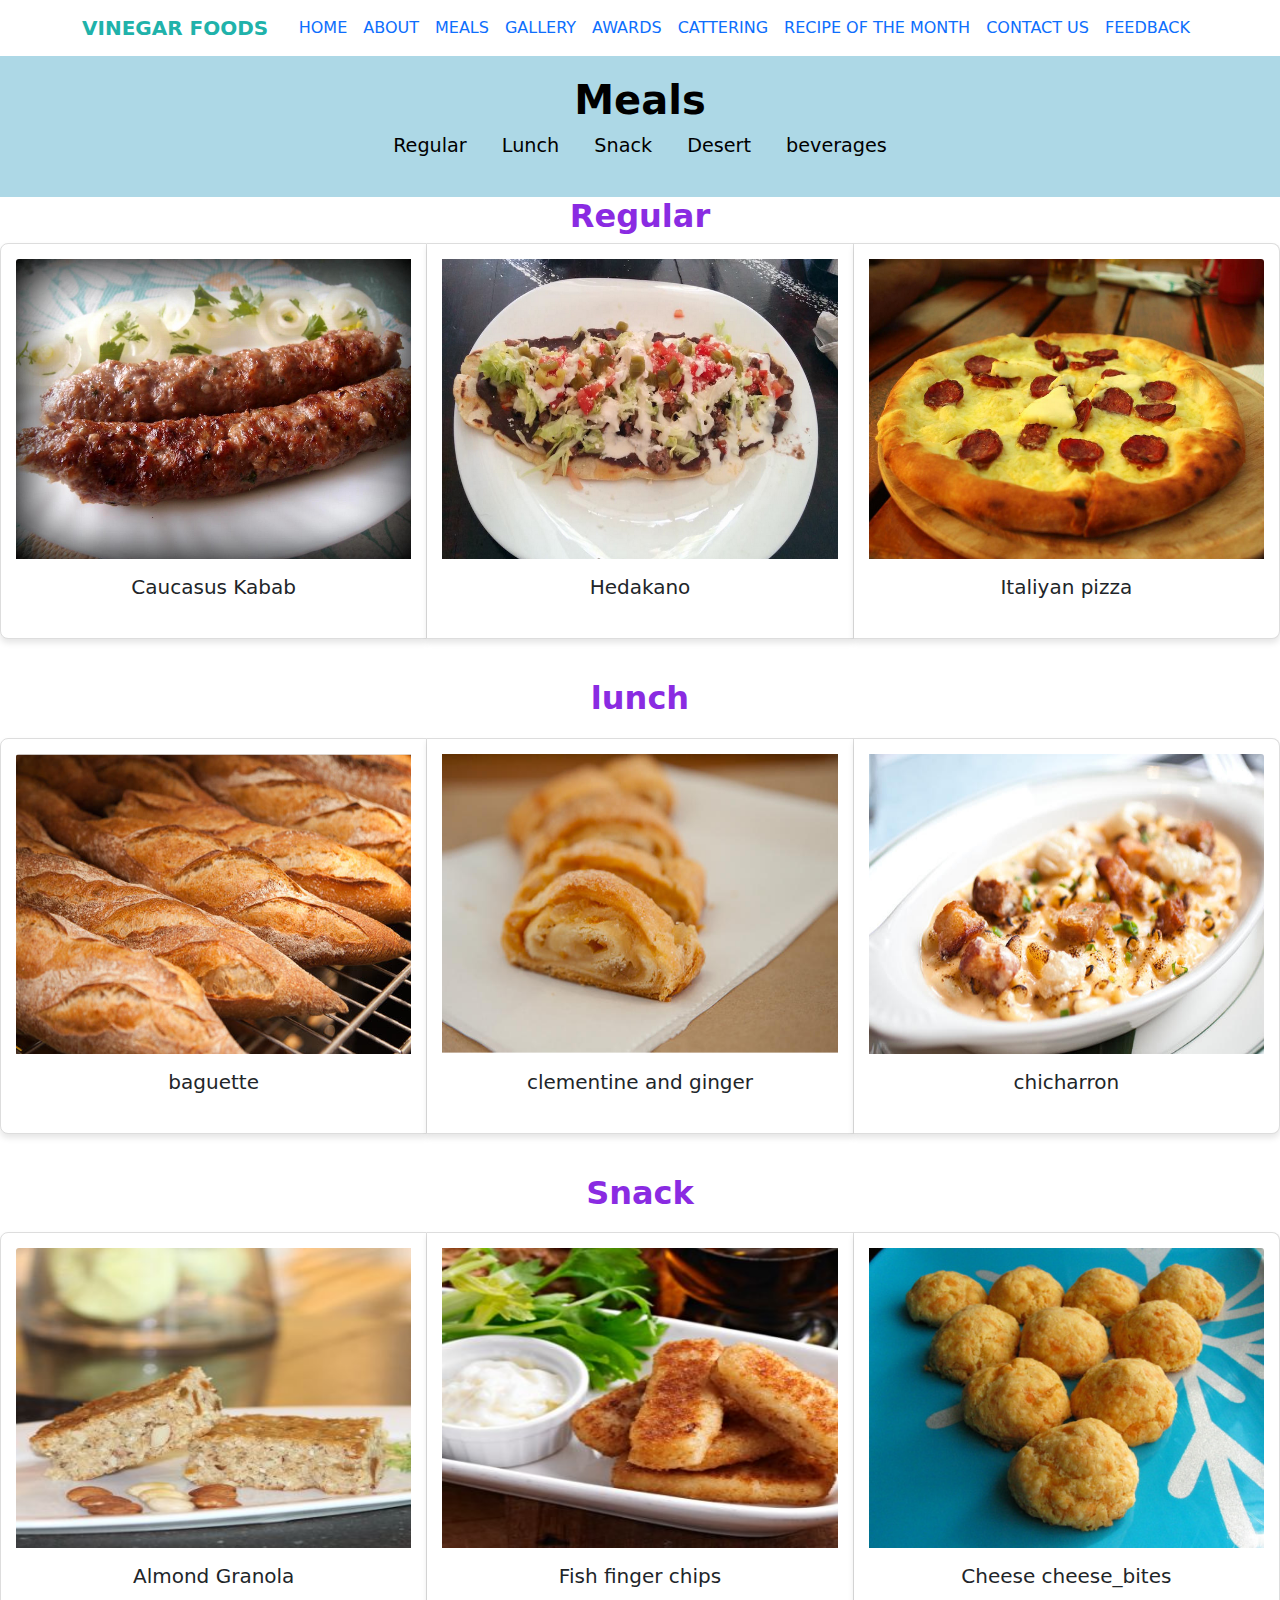
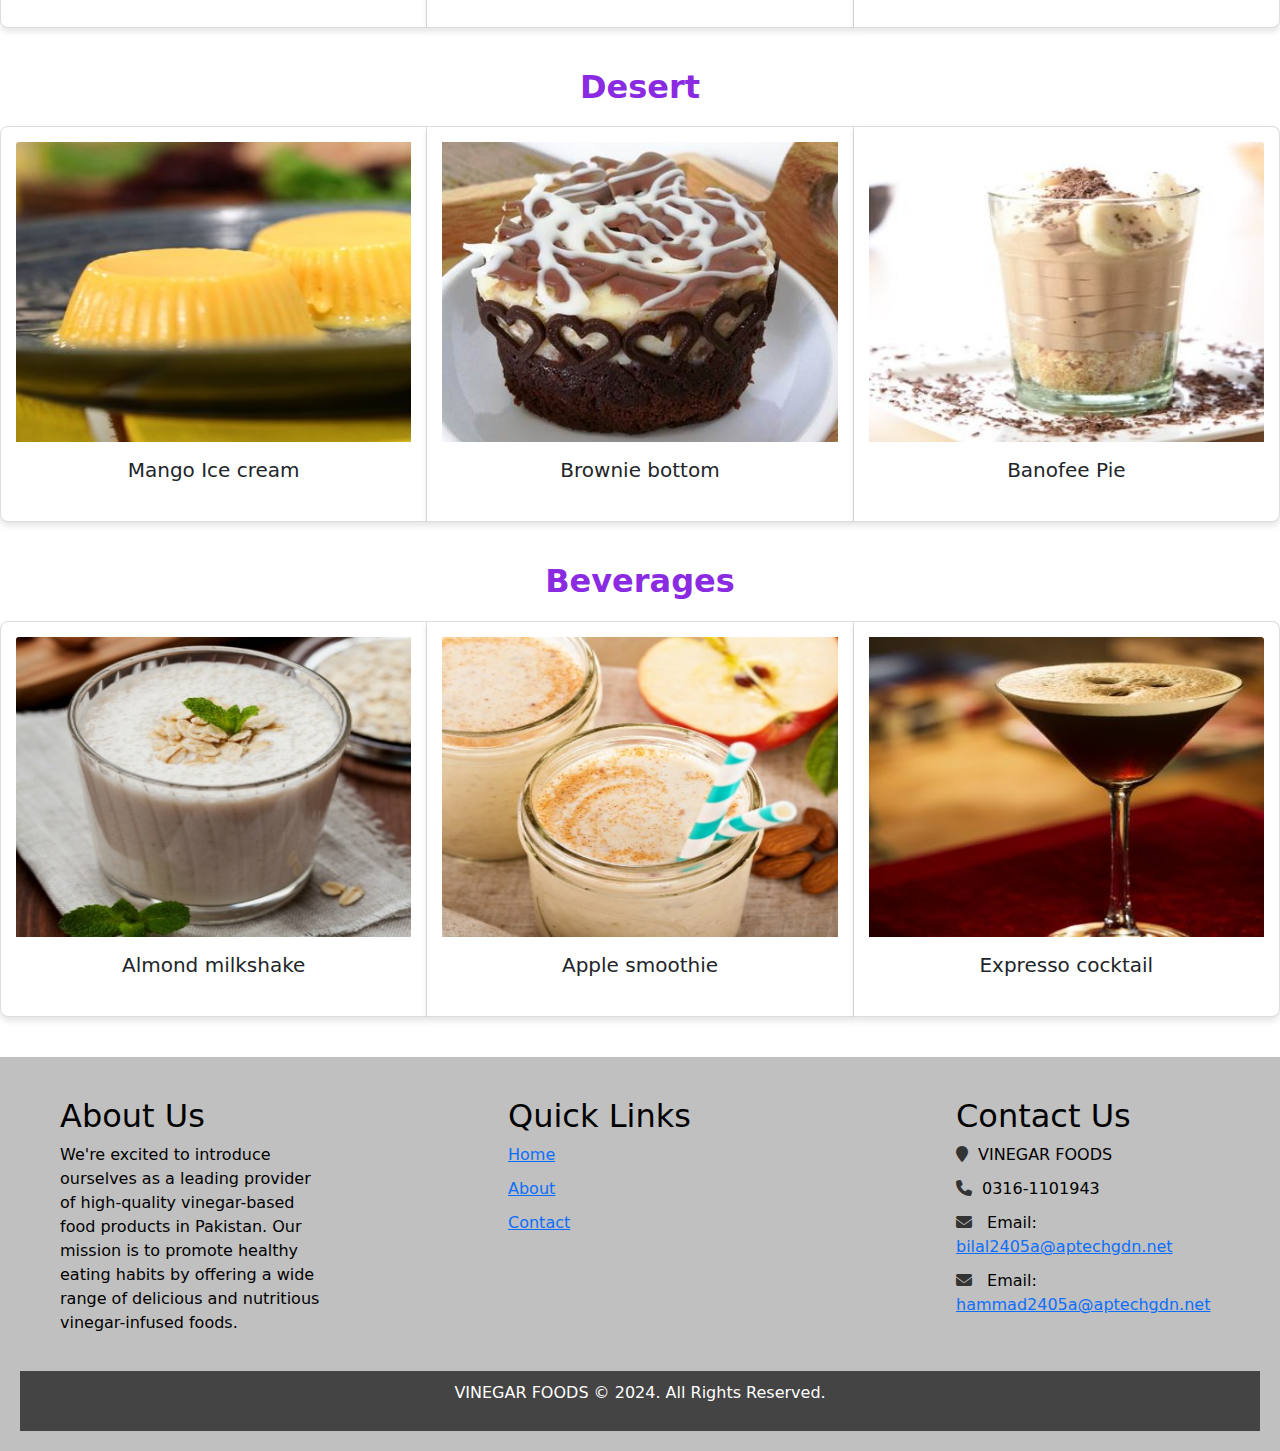
<file: Meals.html>
<!DOCTYPE html>
<html lang="en">
<head>
    <meta charset="UTF-8">
    <meta http-equiv="X-UA-Compatible" content="IE=edge">
    <meta name="viewport" content="width=device-width, initial-scale=1.0">
    <link rel="stylesheet" href="css/bootstrap.min.css">
    <link rel="stylesheet" href="./css/style.css">
    <link rel="stylesheet" href="./css/footer.css">
    <link rel="stylesheet" href="https://cdnjs.cloudflare.com/ajax/libs/font-awesome/6.7.1/css/all.min.css">
    <link rel="stylesheet" href="./css/meals.css">
    
    <title>VINEGAR FOODS</title>

</head>
<body>
     <!-- NAVBAR START -->
    <nav class="navbar navbar-expand bg-lght">
        <div class="container">
            <a href=""class="navbar-brand"><strong style="color:lightseagreen;">VINEGAR FOODS</strong></a>
            <ul class="navbar-nav">
                <li class="nav-item"><a href="index.html"class="nav-link">HOME</a></li>
                <li class="nav-item"><a href="About.html"class="nav-link">ABOUT</a></li>
                <li class="nav-item"><a href="Meals.html"class="nav-link">MEALS</a></li>
                <li class="nav-item"><a href="Gallery.html"class="nav-link">GALLERY</a></li>
                <li class="nav-item"><a href="Awards.html"class="nav-link">AWARDS</a></li>
                <li class="nav-item"><a href="Cattering.html"class="nav-link">CATTERING</a></li>
                <li class="nav-item"><a href="Recipe Of The Month.html"class="nav-link">RECIPE OF THE MONTH</a></li>
                <li class="nav-item"><a href="Contact Us.html"class="nav-link">CONTACT US</a></li>
                <li class="nav-item"><a href="Feedback.html"class="nav-link">FEEDBACK</a></li>





            </ul>
        </div>

    </nav>
    <!-- NAVBAR END -->

    <div class="bil">
        <h1><center><strong>Meals</strong></center></h1>
        <row>
            <ul>
                <li><a href="#Regular">Regular</a></li>
                <li><a href="#lunch">Lunch</a></li>
                <li><a href="#Snack">Snack</a></li>
                <li><a href="#Desert">Desert</a></li>
                <li><a href="#Beverages">beverages</a></li>
            </ul>
          </row>
        </div

    <section id="Regular" class="meal-section">
        <h2 style="color: blueviolet;"><strong><center>Regular</center></strong></h2>
    <div class="card-group">
        <div class="card">
          <img src="./images2/CaucasusKabab.jpg" class="card-img-top" alt="..."height="300px" width="300px">
          <div class="card-body">
            <h5 class="card-title">Caucasus Kabab</h5>
            
          </div>
        </div>
        <div class="card">
          <img src="./images2/Hedakano.jpg" class="card-img-top" alt="..."height="300px" width="300px">
          <div class="card-body">
            <h5 class="card-title">Hedakano</h5>
            
          </div>
        </div>
        <div class="card">
          <img src="./images2/italiyanPizza.jpg" class="card-img-top" alt="..."height="300px" width="300px">
          <div class="card-body">
            <h5 class="card-title">Italiyan pizza
            </h5>
           
          </div>
        </div>
      </div>
    </section>

    <section id="lunch" class="meal-section">
        <h2 style="color: blueviolet;"><strong>lunch</strong></h2>
        <div class="card-group">
            <div class="card">
              <img src="./images2/baguette.jpg" class="card-img-top" alt="..."height="300px" width="300px">
              <div class="card-body">
                <h5 class="card-title">baguette</h5>
                
              </div>
            </div>
            <div class="card">
              <img src="./images2/clementineginger.jpg" class="card-img-top" alt="..."height="300px" width="300px">
              <div class="card-body">
                <h5 class="card-title">clementine and ginger</h5>
                
              </div>
            </div>
            <div class="card">
              <img src="./images2/chicharron.jpg" class="card-img-top" alt="..."height="300px" width="300px">
              <div class="card-body">
                <h5 class="card-title">chicharron</h5>
               
              </div>
            </div>
          </div>
        </section> 

        <section id="Snack" class="meal-section">
          <h2 style="color: blueviolet;"><strong>Snack</strong></h2>
          <div class="card-group">
              <div class="card">
                <img src="./images2/Almond-Granola-Bar_330.jpg" class="card-img-top" alt="..."height="300px" width="300px">
                <div class="card-body">
                  <h5 class="card-title">Almond Granola</h5>
                  
                </div>
              </div>
              <div class="card">
                <img src="./images2/fish-fingers-330.jpg" class="card-img-top" alt="..."height="300px" width="300px">
                <div class="card-body">
                  <h5 class="card-title">Fish finger chips</h5>
                  
                </div>
              </div>
              <div class="card">
                <img src="./images2/cheese_bites.jpg" class="card-img-top" alt="..."height="300px" width="300px">
                <div class="card-body">
                  <h5 class="card-title">Cheese cheese_bites</h5>
                 
                </div>
              </div>
            </div>
          </section> 


          <section id="Desert" class="meal-section">
            <h2 style="color: blueviolet;"><strong>Desert</strong></h2>
            <div class="card-group">
                <div class="card">
                  <img src="./images2/330-magoicecream.jpg" class="card-img-top" alt="..." height="300px" width="300px">
                  <div class="card-body">
                    <h5 class="card-title">Mango Ice cream</h5>
                    
                  </div>
                </div>
                <div class="card">
                  <img src="./images2/brownie-bottom_330.jpg" class="card-img-top" alt="..."height="300px" width="300px">
                  <div class="card-body">
                    <h5 class="card-title">Brownie bottom</h5>
                    
                  </div>
                </div>
                <div class="card">
                  <img src="./images2/banofeepie-330.jpg" class="card-img-top" alt="..."height="300px" width="300px">
                  <div class="card-body">
                    <h5 class="card-title">Banofee Pie</h5>
                   
                  </div>
                </div>
              </div>
            </section>


            <section id="Beverages" class="meal-section">
              <h2 style="color: blueviolet;"><strong>Beverages</strong></h2>
              <div class="card-group">
                  <div class="card">
                    <img src="./images2/almond_milkshake-330.jpg" class="card-img-top" alt="..." height="300px" width="300px">
                    <div class="card-body">
                      <h5 class="card-title">Almond milkshake</h5>
                      
                    </div>
                  </div>
                  <div class="card">
                    <img src="./images2/applesmoothie-330.jpg" class="card-img-top" alt="..."height="300px" width="300px">
                    <div class="card-body">
                      <h5 class="card-title">Apple smoothie</h5>
                      
                    </div>
                  </div>
                  <div class="card">
                    <img src="./images2/espresso-cocktail-330.jpg" class="card-img-top" alt="..."height="300px" width="300px">
                    <div class="card-body">
                      <h5 class="card-title">Expresso cocktail</h5>
                     
                    </div>
                  </div>
                </div>
              </section>


                <!-- footer start -->
     <footer>
      <div class="footer-container">
          <div class="footer-section about">
              <h2>About Us</h2>
              <p>We're excited to introduce ourselves as a leading provider of high-quality vinegar-based food products in Pakistan.
                Our mission is to promote healthy eating habits by offering a wide range of delicious and nutritious vinegar-infused foods.</p>
          </div>
          <div class="footer-section links">
              <h2>Quick Links</h2>
              <ul>
                  <li><a href="index.html">Home</a></li>
                  <li><a href="About.html">About</a></li>
                  <li><a href="Contact Us.html">Contact</a></li>
                  
              </ul>
          </div>
          <div class="footer-section contact">
              <h2>Contact Us</h2>
              <ul>
                  <li><i class="fa fa-map-marker"></i>VINEGAR FOODS</li>
                  <li><i class="fa fa-phone"></i>0316-1101943</li>
                  <li><i class="fa fa-envelope"></i> Email: <a href="mailto:bilal2405a@aptechgdn.net">bilal2405a@aptechgdn.net</a></li>
                  <li><i class="fa fa-envelope"></i> Email: <a href="mailto:hammad2405a@aptechgdn.net">hammad2405a@aptechgdn.net</a></li>
              </ul>
          </div>
          
      </div>
      <div class="footer-copyright">
          <p>VINEGAR FOODS © 2024. All Rights Reserved.</p>
      </div>
  </footer>
      <!-- footer end -->
</file>
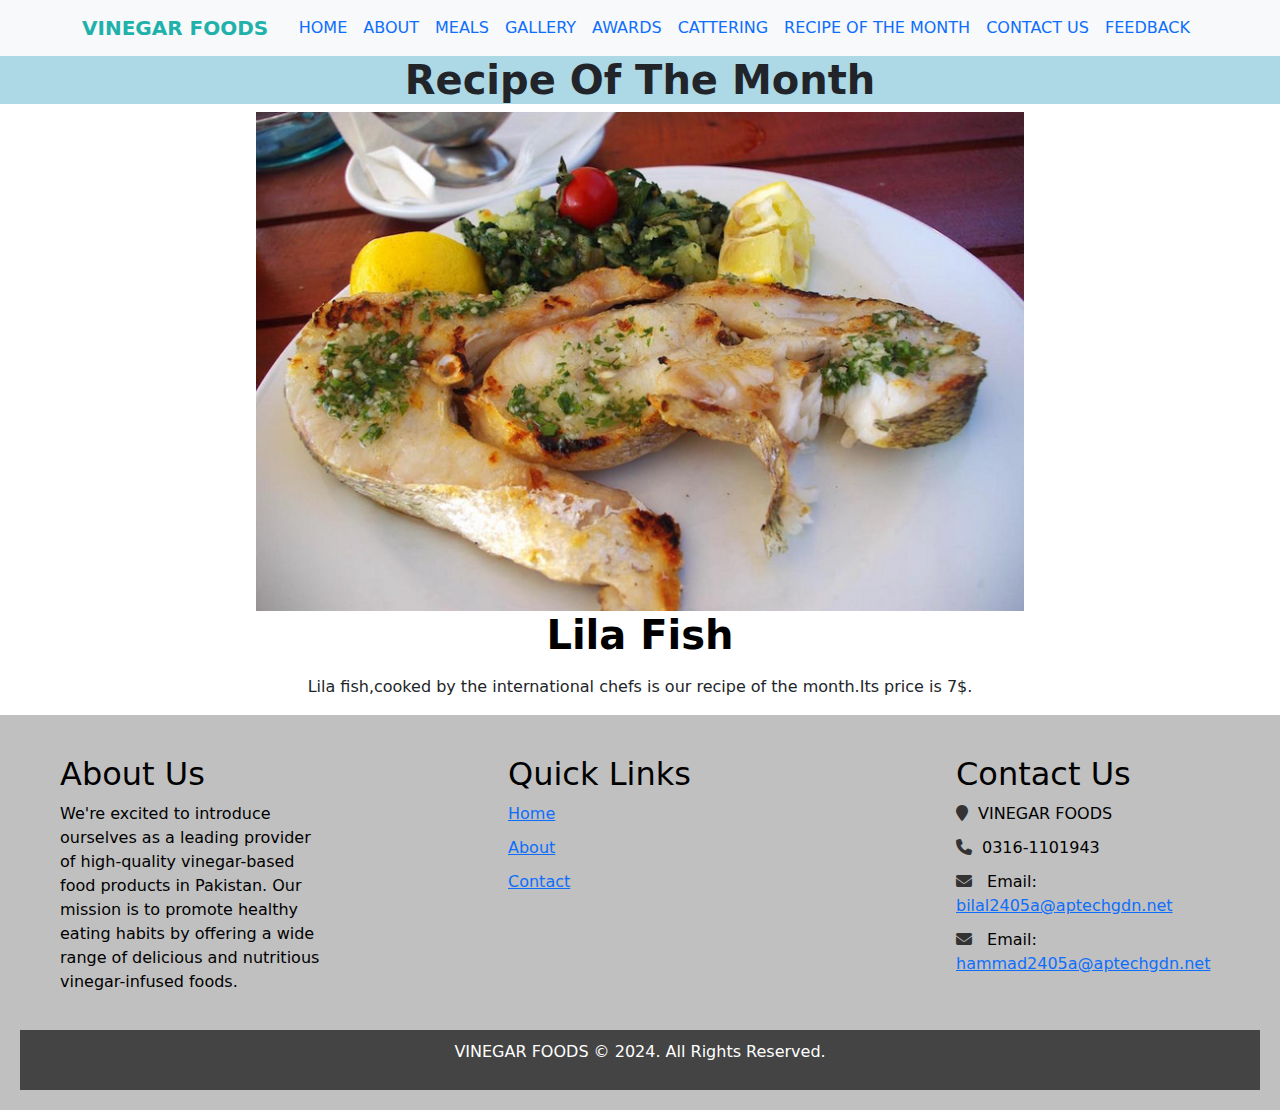
<file: Recipe Of The Month.html>
<!DOCTYPE html>
<html lang="en">
<head>
    <meta charset="UTF-8">
    <meta http-equiv="X-UA-Compatible" content="IE=edge">
    <meta name="viewport" content="width=device-width, initial-scale=1.0">
    <link rel="stylesheet" href="css/bootstrap.min.css">
    <link rel="stylesheet" href="./css/footer.css">
    <link rel="stylesheet" href="https://cdnjs.cloudflare.com/ajax/libs/font-awesome/6.7.1/css/all.min.css">
    <title>VINEGAR FOODS</title>

</head>
<body>

    
    <!-- NAVBAR START -->
    <nav class="navbar navbar-expand bg-light">
        <div class="container">
            <a href=""class="navbar-brand"><strong style="color:lightseagreen;">VINEGAR FOODS</strong></a>
            <ul class="navbar-nav">
                <li class="nav-item"><a href="index.html"class="nav-link">HOME</a></li>
                <li class="nav-item"><a href="About.html"class="nav-link">ABOUT</a></li>
                <li class="nav-item"><a href="Meals.html"class="nav-link">MEALS</a></li>
                <li class="nav-item"><a href="Gallery.html"class="nav-link">GALLERY</a></li>
                <li class="nav-item"><a href="Awards.html"class="nav-link">AWARDS</a></li>
                <li class="nav-item"><a href="Cattering.html"class="nav-link">CATTERING</a></li>
                <li class="nav-item"><a href="Recipe Of The Month.html"class="nav-link">RECIPE OF THE MONTH</a></li>
                <li class="nav-item"><a href="Contact Us.html"class="nav-link">CONTACT US</a></li>
                <li class="nav-item"><a href="Feedback.html"class="nav-link">FEEDBACK</a></li>





            </ul>
        </div>

    </nav>
    <!-- NAVBAR END -->
    <div>
        <h1 style="background-color: lightblue;"><center><strong>Recipe Of The Month</strong></center></h1>
    </div>
    <div>
        <center><img src="./images/lila_fish.jpg" alt="" height="60%"width="60%"></center>
    </div>
   
    <h1 style="color: black;"><center><strong>Lila Fish
    </strong></center></h1>
    <p><center>Lila fish,cooked by the international chefs is our recipe of the month.Its price is 7$.</center>
       
    
    </p>
     <!-- footer start -->
     <footer>
        <div class="footer-container">
            <div class="footer-section about">
                <h2>About Us</h2>
                <p>We're excited to introduce ourselves as a leading provider of high-quality vinegar-based food products in Pakistan.
                    Our mission is to promote healthy eating habits by offering a wide range of delicious and nutritious vinegar-infused foods.</p>
            </div>
            <div class="footer-section links">
                <h2>Quick Links</h2>
                <ul>
                    <li><a href="index.html">Home</a></li>
                    <li><a href="About.html">About</a></li>
                    <li><a href="Contact Us.html">Contact</a></li>
                </ul>
            </div>
            <div class="footer-section contact">
                <h2>Contact Us</h2>
                <ul>
                    <li><i class="fa fa-map-marker"></i>VINEGAR FOODS</li>
                    <li><i class="fa fa-phone"></i>0316-1101943</li>
                    <li><i class="fa fa-envelope"></i> Email: <a href="mailto:bilal2405a@aptechgdn.net">bilal2405a@aptechgdn.net</a></li>
                    <li><i class="fa fa-envelope"></i> Email: <a href="mailto:hammad2405a@aptechgdn.net">hammad2405a@aptechgdn.net</a></li>
                </ul>
            </div>
           
        </div>
        <div class="footer-copyright">
            <p>VINEGAR FOODS © 2024. All Rights Reserved.</p>
        </div>
    </footer>
        <!-- footer end -->
</file>
<file: css/footer.css>
footer {
    background-color: silver;
    color:black ;
    padding: 20px;
}

.footer-container {
    max-width: 1200px;
    margin: 0 auto;
    display: flex;
    flex-wrap: wrap;
    justify-content: space-between;
}

.footer-section {
    width: 22%;
    margin: 20px;
}

.footer-section h2 {
    margin-top: 0;
}

.footer-section ul {
    list-style: none;
    padding: 0;
    margin: 0;
}

.footer-section ul li {
    margin-bottom: 10px;
}

.footer-section ul li i {
    color: #333;
    margin-right: 10px;
}

.footer-copyright {
    background-color: #444;
    color: #fff;
    padding: 10px;
    text-align: center;
    clear: both;
}
</file>
<file: css/style.css>
.card-row {
    display: flex;
    justify-content: space-between;
    flex-wrap: wrap; 
    gap: 20px; 
    padding: 20px;
}

.card {
    background-color: #fff;
    border: 1px solid #ddd;
    border-radius: 8px;
    box-shadow: 0 4px 6px rgba(0, 0, 0, 0.1);
    width: calc(25% - 20px); 
    padding: 15px;
    text-align: center;
    transition: transform 0.3s ease, box-shadow 0.3s ease;
}

.card h3 {
    margin: 0 0 10px;
    color: #333;
}

.card p {
    color: #666;
    font-size: 14px;
}

.card:hover {
    transform: translateY(-5px);
    box-shadow: 0 8px 12px rgba(0, 0, 0, 0.2);
}



 .card-row {
    display: flex;
    justify-content: space-between;
    flex-wrap: wrap; 
    gap: 20px; 
    padding: 20px;
}

.card {
    background-color: #fff;
    border: 1px solid #ddd;
    border-radius: 8px;
    box-shadow: 0 4px 6px rgba(0, 0, 0, 0.1);
    width: calc(25% - 20px); 
    padding: 15px;
    text-align: center;
    transition: transform 0.3s ease, box-shadow 0.3s ease;
}

.card h3 {
    margin: 0 0 10px;
    color: #333;
}

.card p {
    color: #666;
    font-size: 14px;
}

.card:hover {
    transform: translateY(-5px);
    box-shadow: 0 8px 12px rgba(0, 0, 0, 0.2);
}


@media (max-width: 768px) {
    .card {
        width: calc(50% - 20px); 
    }
}

@media (max-width: 480px){}
    .card {
        width: 100%; 
    }
    /* Gallery Styles */
.gallery-container {
    display: grid;
    grid-template-columns: repeat(auto-fit, minmax(300px, 1fr));
    gap: 20px;
    padding: 20px;
    max-width: 1200px;
    margin: 0 auto;
}

.gallery-item {
    overflow: hidden;
    border-radius: 8px;
    box-shadow: 0 4px 8px rgba(0, 0, 0, 0.1);
    transition: transform 0.3s ease, box-shadow 0.3s ease;
}

.gallery-item img {
    width: 100%;
    height: auto;
    display: block;
    transition: transform 0.3s ease;
}

.gallery-item:hover {
    transform: translateY(-5px);
    box-shadow: 0 8px 16px rgba(0, 0, 0, 0.2);
}

.gallery-item:hover img {
    transform: scale(1.1);
}
/* awards Styles */
.awards-section {
    background-color: #f39c12;
    color: #fff;
    padding: 40px 20px;
    margin-bottom: 20px;
}

.awards-section h1 {
    font-size: 36px;
    margin-bottom: 10px;
}

.awards-section p {
    font-size: 18px;
    margin: 0;
}

.awards {
    margin: 20px 150px;
}

.award1-card {
    position: relative;
    overflow: hidden;
    border-radius: 8px;
    margin-bottom: 20px;
    box-shadow: 0 4px 8px rgba(0, 0, 0, 0.1);
    background-color: #fff;
    transition: transform 0.3s ease, box-shadow 0.3s ease;
}

.award1-card img {
    width: 85%;
    height: auto;
    display: block;
}

.award1-card:hover {
    transform: translateY(-5px);
    box-shadow: 0 8px 16px rgba(0, 0, 0, 0.2);
}

.aw-desc {
    padding: 15px;
    text-align: left;
    font-size: 14px;
    color: #333;
}

.aw-desc h4 {
    margin: 0 0 10px;
    font-size: 18px;
    color: #f39c12;
    font-weight: bold;
}

.aw-desc p {
    margin: 0;
    line-height: 1.5;
    font-size: 14px;}






/* Responsive Design */
@media (max-width: 768px) {
    .meal {
        flex-direction: column;
    }

    .meal img {
        margin-bottom: 20px;
    }

    .meal-description {
        text-align: center;
    }
}
</file>
<file: css/contact us.css>
/* body {
    font-family: Arial, sans-serif;
    margin: 0;
    padding: 0;
    background-color: #f4f4f4;
} */

header {
    background-color: lightblue;
    color: black;
    padding: 20px;
    text-align: center;
}

main {
    display: flex;
    flex-wrap: wrap;
    justify-content: space-between;
    max-width: 800px;
    margin: 40px auto;
    padding: 20px;
    background-color: #fff;
    box-shadow: 0 0 10px rgba(0, 0, 0, 0.1);
}

.contact-info {
    width: 40%;
}

.contact-info h2 {
    margin-top: 0;
}

.contact-info ul {
    list-style: none;
    padding: 0;
    margin: 0;
}

.contact-info ul li {
    margin-bottom: 10px;
}

.contact-info ul li i {
    color: #333;
    margin-right: 10px;
}

.contact-form {
    width: 55%;
}

.contact-form h2 {
    margin-top: 0;
}

.form-group {
    margin-bottom: 20px;
}

.form-group input, .form-group textarea {
    width: 100%;
    padding: 10px;
    border: 1px solid #ccc;
    border-radius: 5px;
}

.form-group textarea {
    height: 100px;
    resize: none;
}

button[type="submit"] {
    background-color: gold;
    color: #fff;
    padding: 10px 20px;
    border: none;
    border-radius: 5px;
    cursor: pointer;
}

button[type="submit"]:hover {
    background-color: black;
}

footer {
    background-color: #333;
    color: #fff;
    padding: 10px;
    text-align: center;
    clear: both;
}
</file>
<file: css/feedback.css>
.feedback-header {
    background-color: #f39c12;
    color: white;
    padding: 40px 20px;
    text-align: center;
}

.feedback-header h1 {
    font-size: 36px;
    margin: 0;
}

.feedback-header p {
    font-size: 18px;
    margin: 10px 0 0;
}

.feedback-container {
    padding: 40px 20px;
}

.feedback-form {
    background: #fff;
    padding: 30px;
    box-shadow: 0 4px 8px rgba(0, 0, 0, 0.1);
    border-radius: 8px;
}

.feedback-form h3 {
    margin-bottom: 20px;
}

.form-control {
    margin-bottom: 15px;
}

.rating label {
    font-size: 24px;
    margin-right: 10px;
}

.btn-submit {
    background-color: gold;
    color: white;
    border: none;
    padding: 10px 20px;
    border-radius: 5px;
    font-size: 16px;
}

.btn-submit:hover {
    background-color: black;
}
</file>
<file: css/meals.css>
/* Basic Reset */
* {
    margin: 0;
    padding: 0;
    box-sizing: border-box;
}

/* Body and Layout */
/* body {
    font-family: Arial, sans-serif;
    line-height: 1.6;
    background-color: white;
    color: #333;
} */

.bil {
    background-color: lightblue;
    color: black;
    padding: 20px;
    text-align: center;
}

.bil h1 {
    font-size: 2.5rem;
}

row ul {
    list-style: none;
    padding: 0;

}

row ul li {
    display: inline;
    margin: 0 15px;
} 

 row ul li a {
    color: black;
    text-decoration: none;
    font-size: 1.2rem;
}

row ul li a:hover {
    text-decoration: underline;
}

/* Meal Section */
.meal-section {
    margin: 40px 0;
    text-align: center;
}

.meal-section h2 {
    font-size: 2rem;
    margin-bottom: 20px;
}

/* Meal Card */
.meal {
    display: flex;
    justify-content: center;
    align-items: center;
    flex-wrap: wrap;
    margin-top: 20px;
}

.meal img {
    max-width: 300px;
    border-radius: 8px;
    margin-right: 20px;
}

.meal-description {
    max-width: 600px;
    text-align: left;
}

.meal-description h3 {
    font-size: 1.8rem;
    margin-bottom: 10px;
}

.meal-description p {
    font-size: 1.2rem;
    color: #555;
}



/* Responsive Design */
@media (max-width: 768px) {
    .meal {
        flex-direction: column;
    }

    .meal img {
        margin-bottom: 20px;
    }

    .meal-description {
        text-align: center;
    }
}
</file>
